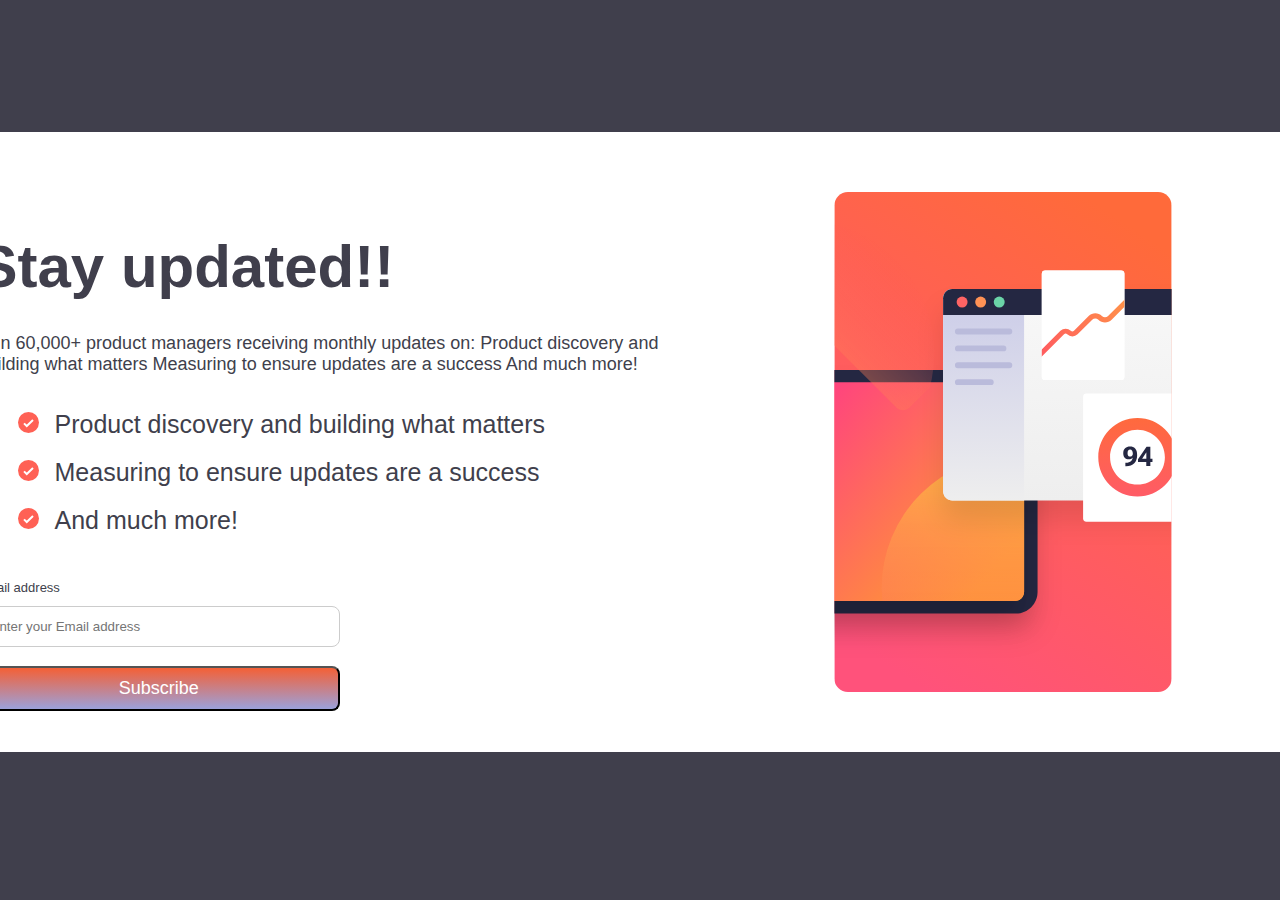
<file: index.html>
<!DOCTYPE html>
<html lang="en">
  <head>
    <meta charset="UTF-8" />
    <meta name="viewport" content="width=device-width, initial-scale=1.0" />
    <!-- displays site properly based on user's device -->
    <link rel="stylesheet" href="styles.css" />
    <link
      rel="shortcut icon"
      href="/assets/images/favicon-32x32.png"
      type="image/x-icon"
    />

    <title>
      Frontend Mentor | Newsletter sign-up form with success message
    </title>

    <!-- Feel free to remove these styles or customise in your own stylesheet 👍 -->
    <style>
      .attribution {
        font-size: 11px;
        text-align: center;
      }
      .attribution a {
        color: hsl(228, 45%, 44%);
      }
    </style>
  </head>
  <body>
    <!-- Sign-up form start -->
    <div class="container">
      <section class="form-section">
        <h1>Stay updated!!</h1>
        <p class="cta">
          Join 60,000+ product managers receiving monthly updates on: Product
          discovery and building what matters Measuring to ensure updates are a
          success And much more!
        </p>

        <ul>
          <li><svg class="list-svg"  xmlns="http://www.w3.org/2000/svg" width="21" height="21" viewBox="0 0 21 21"><g fill="none"><circle cx="10.5" cy="10.5" r="10.5" fill="#FF6155"/><path stroke="#FFF" stroke-width="2" d="M6 11.381 8.735 14 15 8"/></g></svg>Product discovery and building what matters</li>
          <li><svg class="list-svg" xmlns="http://www.w3.org/2000/svg" width="21" height="21" viewBox="0 0 21 21"><g fill="none"><circle cx="10.5" cy="10.5" r="10.5" fill="#FF6155"/><path stroke="#FFF" stroke-width="2" d="M6 11.381 8.735 14 15 8"/></g></svg>Measuring to ensure updates are a success</li>
          <li><svg class="list-svg" xmlns="http://www.w3.org/2000/svg" width="21" height="21" viewBox="0 0 21 21"><g fill="none"><circle cx="10.5" cy="10.5" r="10.5" fill="#FF6155"/><path stroke="#FFF" stroke-width="2" d="M6 11.381 8.735 14 15 8"/></g></svg>And much more!</li>
        </ul>

        <form action="" method="post">
          <div class="form-group">
            <label for="email" class="email-class">Email address</label>
            <input
              type="email"
              name=""
              id="inputEmail"
              placeholder="Enter your Email address"
            />
            <button type="submit" id="submit-button">Subscribe</button>
          </div>
        </form>
      </section>
      <svg class="illustration" xmlns="http://www.w3.org/2000/svg" xmlns:xlink="http://www.w3.org/1999/xlink" width="400" height="593" viewBox="0 0 400 593"><defs><linearGradient id="b" x1="72.75%" x2="27.25%" y1="0%" y2="100%"><stop offset="0%" stop-color="#FF6A3A"/><stop offset="100%" stop-color="#FF527B"/></linearGradient><linearGradient id="h" x1="22.319%" x2="99.127%" y1="28.497%" y2="70.858%"><stop offset="0%" stop-color="#FF3E83"/><stop offset="100%" stop-color="#FF9F2E"/></linearGradient><linearGradient id="k" x1="50%" x2="50%" y1="0%" y2="100%"><stop offset="0%" stop-color="#FFB443"/><stop offset="100%" stop-color="#FF5B64" stop-opacity="0"/></linearGradient><linearGradient id="o" x1="50%" x2="50%" y1="0%" y2="100%"><stop offset="0%" stop-color="#F8F8F8"/><stop offset="100%" stop-color="#EEE"/></linearGradient><linearGradient id="p" x1="50%" x2="50%" y1="0%" y2="100%"><stop offset="0%" stop-color="#CACBE8"/><stop offset="100%" stop-color="#EEE"/><stop offset="100%" stop-color="#CACBE8"/></linearGradient><linearGradient id="r" x1="97.791%" x2="7.729%" y1="26.944%" y2="71.879%"><stop offset="0%" stop-color="#FF9049"/><stop offset="100%" stop-color="#FF5E5E"/></linearGradient><linearGradient id="t" x1="50%" x2="50%" y1="0%" y2="100%"><stop offset="0%" stop-color="#FF6A3D"/><stop offset="100%" stop-color="#FF5B66"/></linearGradient><path id="e" d="M0 26C0 11.64 11.64 0 26 0h381c14.36 0 26 11.64 26 26v237c0 14.36-11.64 26-26 26H26c-14.36 0-26-11.64-26-26V26Z"/><path id="g" d="M0 11C0 4.925 4.925 0 11 0h379c6.075 0 11 4.925 11 11v237c0 6.075-4.925 11-11 11H11c-6.075 0-11-4.925-11-11V11Z"/><path id="i" d="M0 11C0 4.925 4.925 0 11 0h379c6.075 0 11 4.925 11 11v237c0 6.075-4.925 11-11 11H11c-6.075 0-11-4.925-11-11V11Z"/><path id="n" d="M0 11C0 4.925 4.925 0 11 0h411c6.075 0 11 4.925 11 11v229c0 6.075-4.925 11-11 11H11c-6.075 0-11-4.925-11-11V11Z"/><path id="q" d="M0 4a4 4 0 0 1 4-4h90a4 4 0 0 1 4 4v122a4 4 0 0 1-4 4H4a4 4 0 0 1-4-4V4Z"/><filter id="d" width="127.7%" height="141.5%" x="-13.9%" y="-12.5%" filterUnits="objectBoundingBox"><feOffset dy="24" in="SourceAlpha" result="shadowOffsetOuter1"/><feGaussianBlur in="shadowOffsetOuter1" result="shadowBlurOuter1" stdDeviation="16"/><feColorMatrix in="shadowBlurOuter1" values="0 0 0 0 0 0 0 0 0 0 0 0 0 0 0 0 0 0 0.100000001 0"/></filter><filter id="f" width="129.9%" height="146.3%" x="-15%" y="-13.9%" filterUnits="objectBoundingBox"><feOffset dy="24" in="SourceAlpha" result="shadowOffsetOuter1"/><feGaussianBlur in="shadowOffsetOuter1" result="shadowBlurOuter1" stdDeviation="16"/><feColorMatrix in="shadowBlurOuter1" values="0 0 0 0 0 0 0 0 0 0 0 0 0 0 0 0 0 0 0.100000001 0"/></filter><filter id="j" width="129.9%" height="146.3%" x="-15%" y="-13.9%" filterUnits="objectBoundingBox"><feOffset dy="24" in="SourceAlpha" result="shadowOffsetOuter1"/><feGaussianBlur in="shadowOffsetOuter1" result="shadowBlurOuter1" stdDeviation="16"/><feColorMatrix in="shadowBlurOuter1" values="0 0 0 0 0 0 0 0 0 0 0 0 0 0 0 0 0 0 0.100000001 0"/></filter><filter id="m" width="127.7%" height="147.8%" x="-13.9%" y="-14.3%" filterUnits="objectBoundingBox"><feOffset dy="24" in="SourceAlpha" result="shadowOffsetOuter1"/><feGaussianBlur in="shadowOffsetOuter1" result="shadowBlurOuter1" stdDeviation="16"/><feColorMatrix in="shadowBlurOuter1" values="0 0 0 0 0 0 0 0 0 0 0 0 0 0 0 0 0 0 0.100000001 0"/></filter><rect id="a" width="400" height="593" x="0" y="0" rx="16"/></defs><g fill="none" fill-rule="evenodd"><mask id="c" fill="#fff"><use xlink:href="#a"/></mask><rect width="400" height="593" rx="16"/><path fill="url(#b)" fill-rule="nonzero" d="M0 0h400v593H0z" mask="url(#c)"/><g mask="url(#c)"><g fill-rule="nonzero" transform="translate(-192 211)"><use xlink:href="#e" fill="#000" filter="url(#d)"/><use xlink:href="#e" fill="#242742"/></g><g transform="translate(-176 226)"><g fill-rule="nonzero"><use xlink:href="#g" fill="#000" filter="url(#f)"/><use xlink:href="#g" fill="url(#h)"/></g><mask id="l" fill="#fff"><use xlink:href="#i"/></mask><g fill-rule="nonzero"><use xlink:href="#i" fill="#000" filter="url(#j)"/><use xlink:href="#i" fill="url(#h)"/></g><circle cx="390" cy="244" r="158" fill="url(#k)" fill-rule="nonzero" mask="url(#l)"/><circle cx="136.446" cy="-34.554" r="158" fill="url(#k)" fill-rule="nonzero" mask="url(#l)" transform="rotate(-135 136.446 -34.554)"/></g><g fill-rule="nonzero" transform="translate(129 115)"><use xlink:href="#n" fill="#000" filter="url(#m)"/><use xlink:href="#n" fill="url(#o)"/><path fill="url(#p)" d="M0 11C0 4.925 4.925 0 11 0h85v251H11c-6.075 0-11-4.925-11-11V11Z"/><path fill="#BABBDB" d="M14 50.5a3.5 3.5 0 0 1 3.5-3.5h61a3.5 3.5 0 0 1 0 7h-61a3.5 3.5 0 0 1-3.5-3.5Zm0 20a3.5 3.5 0 0 1 3.5-3.5h54a3.5 3.5 0 0 1 0 7h-54a3.5 3.5 0 0 1-3.5-3.5Zm0 20a3.5 3.5 0 0 1 3.5-3.5h61a3.5 3.5 0 0 1 0 7h-61a3.5 3.5 0 0 1-3.5-3.5Zm0 20a3.5 3.5 0 0 1 3.5-3.5h39a3.5 3.5 0 1 1 0 7h-39a3.5 3.5 0 0 1-3.5-3.5Z"/><path fill="#242742" d="M0 11C0 4.925 4.925 0 11 0h411c6.075 0 11 4.925 11 11v20H0V11Z"/><g transform="translate(16 9)"><circle cx="6.5" cy="6.5" r="6.5" fill="#FF6464"/><circle cx="28.5" cy="6.5" r="6.5" fill="#FF9255"/><circle cx="50.5" cy="6.5" r="6.5" fill="#6BD4A8"/></g></g><g transform="translate(246 93)"><path fill="#FFF" fill-rule="nonzero" d="M0 4a4 4 0 0 1 4-4h90a4 4 0 0 1 4 4v122a4 4 0 0 1-4 4H4a4 4 0 0 1-4-4V4Z"/><mask id="s" fill="#fff"><use xlink:href="#q"/></mask><use xlink:href="#q" fill="#FFF" fill-rule="nonzero"/><path fill="url(#r)" fill-rule="nonzero" d="M108.12 28.878a3 3 0 0 1 .002 4.243L82.847 58.41c-4.348 4.351-11.4 4.351-15.749 0a5.132 5.132 0 0 0-7.26 0L42.406 75.853a8.668 8.668 0 0 1-12.262 0 2.668 2.668 0 0 0-3.774 0l-32.248 32.268a3 3 0 1 1-4.244-4.242l32.248-32.267a8.668 8.668 0 0 1 12.262 0 2.668 2.668 0 0 0 3.774 0L55.594 54.17c4.348-4.35 11.4-4.35 15.748 0a5.132 5.132 0 0 0 7.26 0l25.276-25.29a3 3 0 0 1 4.243-.002Z" mask="url(#s)"/><path fill="#FFF" fill-rule="nonzero" d="M49 150a4 4 0 0 1 4-4h120a4 4 0 0 1 4 4v144a4 4 0 0 1-4 4H53a4 4 0 0 1-4-4V150Z"/><path fill="url(#t)" d="M46.5 79C64.45 79 79 64.45 79 46.5S64.45 14 46.5 14 14 28.55 14 46.5 28.55 79 46.5 79Zm0 14C72.181 93 93 72.181 93 46.5S72.181 0 46.5 0 0 20.819 0 46.5 20.819 93 46.5 93Z" transform="translate(67 175)"/><path fill="#242742" fill-rule="nonzero" d="M96.61 216.72c0 2.27.589 4.067 1.766 5.39 1.177 1.313 2.78 1.969 4.812 1.969 1.886 0 3.36-.672 4.422-2.016 1.073-1.344 1.61-3.02 1.61-5.031h-1.172c0 1.146-.318 2.057-.954 2.734-.635.677-1.427 1.016-2.375 1.016-1.01 0-1.76-.339-2.25-1.016-.49-.687-.734-1.692-.734-3.015 0-1.51.245-2.594.734-3.25.5-.667 1.24-1 2.22-1 1.051 0 1.869.432 2.452 1.297.584.864.875 2.411.875 4.64l.14.625c0 3.302-.723 5.646-2.171 7.031-1.448 1.386-3.495 2.073-6.14 2.063h-.704v3.969h.813c4.25-.042 7.495-1.193 9.734-3.453 2.25-2.271 3.375-5.329 3.375-9.172v-.813c0-3.458-.776-5.958-2.328-7.5-1.552-1.552-3.557-2.328-6.016-2.328-2.468 0-4.437.714-5.906 2.14-1.469 1.428-2.203 3.334-2.203 5.72ZM123.923 232h4.828v-22.75h-4.516l-10.11 14.563v3.438h17.141v-3.891h-4.937l-.813.078h-6.5l4.828-7.562h.157v9.593l-.079.547v5.985Z"/></g></g></g></svg>

      <!-- Sign-up form end -->

      <!-- Success message start -    Thanks for subscribing! A confirmation email has been sent to
    ash@loremcompany.com. Please open it and click the button inside to confirm
    your subscription. Dismiss message->
    <!-- Success message end -->      
    </div>

    <div class="attribution">
      Challenge by
      <a href="https://www.frontendmentor.io?ref=challenge" target="_blank"
        >Frontend Mentor</a
      >. Coded by <a href="#">Prince Ngubane</a>.
    </div>
  </body>
</html>
</file>
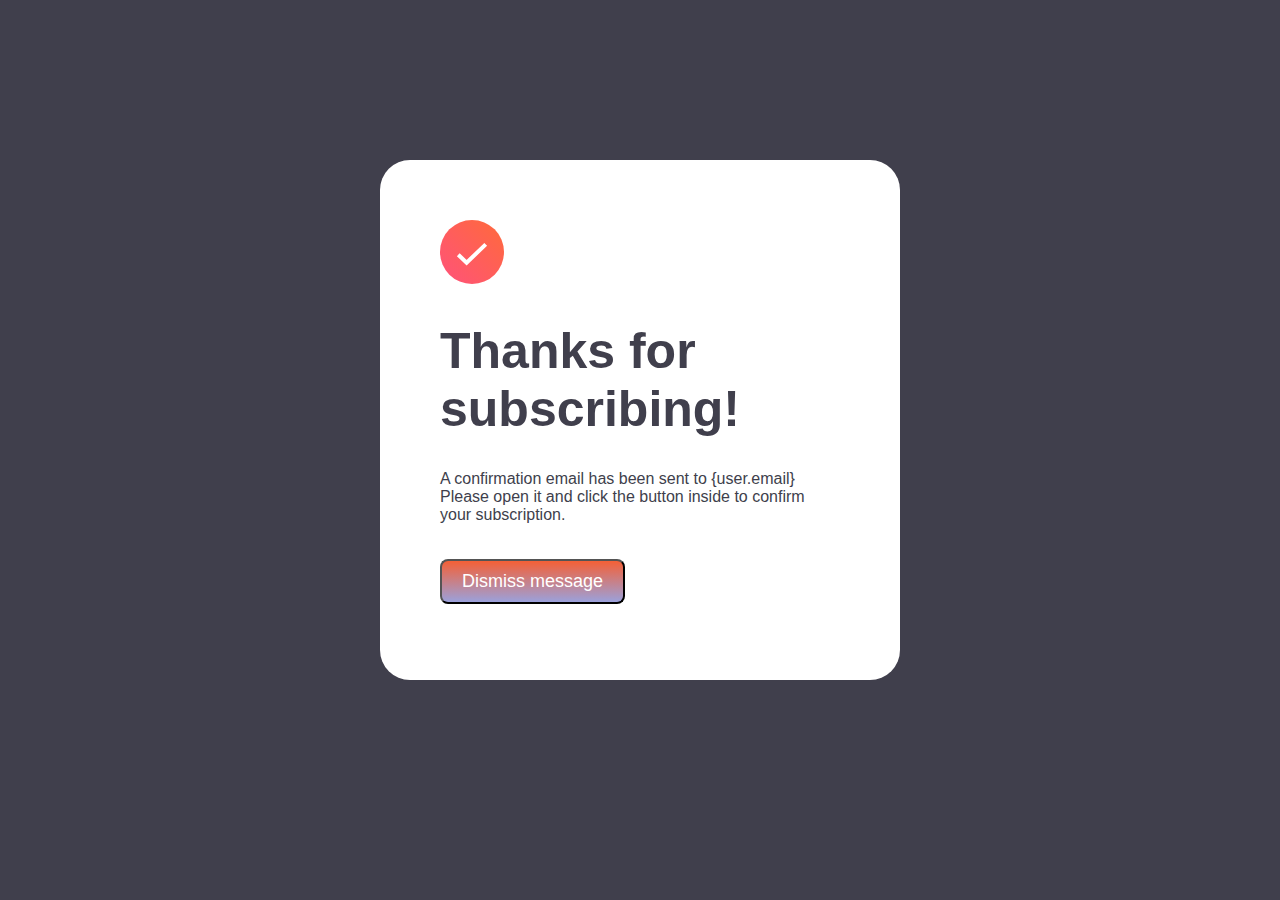
<file: thankyou.html>
<!DOCTYPE html>
<html lang="en">
  <head>
    <meta charset="UTF-8" />
    <meta name="viewport" content="width=device-width, initial-scale=1.0" />
    <!-- displays site properly based on user's device -->
    <link rel="stylesheet" href="styles.css" />
    <link
      rel="shortcut icon"
      href="/assets/images/favicon-32x32.png"
      type="image/x-icon"
    />

    <title>
      Thank You For Subscribing
    </title>

    <!-- Feel free to remove these styles or customise in your own stylesheet 👍 -->
    <style>
      .attribution {
        font-size: 11px;
        text-align: center;
      }
      .attribution a {
        color: hsl(228, 45%, 44%);
      }
    </style>
  </head>
  <body>
    <!-- Sign-up form start -->
    <div class="container-thankyou">
    <svg xmlns="http://www.w3.org/2000/svg" width="64" height="64" viewBox="0 0 64 64"><defs><linearGradient id="a" x1="100%" x2="0%" y1="0%" y2="100%"><stop offset="0%" stop-color="#FF6A3A"/><stop offset="100%" stop-color="#FF527B"/></linearGradient></defs><g fill="none"><circle cx="32" cy="32" r="32" fill="url(#a)"/><path stroke="#FFF" stroke-width="4" d="m18.286 34.686 8.334 7.98 19.094-18.285"/></g></svg>
        <h1 id="thank-you">Thanks for subscribing!</h1>
        <p>A confirmation email has been sent to
            {user.email} Please open it and click the button inside to confirm
            your subscription.</p>

            <button id="thankyou-button">Dismiss message</button>
    </div>
  </body>
</html>
</file>
<file: styles.css>
:root {
  --black: #332e3c;
  --orange: #f46036;
  --white: #fff;
  --blue: #403f4c;
}

/* Fonts import */
@import url("https://fonts.googleapis.com/css2?family=Nova+Square&family=Roboto:wght@400;700&display=swap");

body {
  background-color: var(--blue);
  color: var(--blue);
  font-family: "Roboto", sans-serif;
}

h1 {
  font-family: "Roboto Bold", sans-serif;
  font-size: 60px;
  margin-bottom: 2rem;
  color: var(--blue);
}

#thank-you {
  font-family: "Roboto Bold", sans-serif;
  font-size: 50px;
  margin-bottom: 2rem;
  color: var(--blue);
}

ul li {
  list-style: none;
  line-height: 3rem;
}

.list-svg {
  padding-right: 1rem;
  font-size: 10px;
}

.container {
  position: absolute;
  display: flex;
  justify-content: center;
  margin-top: 100px;
  top: 38%;
  background-color: var(--white);
  padding-top: 60px;
  padding-bottom: 60px;
  border-radius: 30px;
  width: 1450px;
  left: 50%;
  transform: translate(-50%, -50%);
}

.container-thankyou {
  position: absolute;
  top: 30%;
  left: 50%;
  transform: translate(-50%, -50%);
  width: 400px;
  height: 400px;
  margin-top: 150px;
  background-color: var(--white);
  padding: 60px;
  border-radius: 30px;
}

.form-section {
  width: 50%;
  height: 50px;
  font-size: 25px;
}

.cta {
  font-size: 18px;
}

.illustration {
  width: 600px;
  height: 500px;
}

.attribution {
  margin-top: 25rem;
}

.email-class {
  font-size: 13px;
}

#inputEmail,
#submit-button {
  width: 50%;
  padding: 12px;
  margin: 8px 0;
  display: block;
  box-sizing: border-box;
  border-radius: 8px;
}

#inputEmail {
  border: 1px solid #ccc;
}

#submit-button,
#thankyou-button {
  margin-top: 1.2rem;
  background: #f46036;
  background-image: -webkit-linear-gradient(top, #f46036, #9ba1db);
  background-image: -moz-linear-gradient(top, #f46036, #9ba1db);
  background-image: -ms-linear-gradient(top, #f46036, #9ba1db);
  background-image: -o-linear-gradient(top, #f46036, #9ba1db);
  background-image: linear-gradient(to bottom, #f46036, #9ba1db);
  -webkit-border-radius: 8;
  -moz-border-radius: 8;
  border-radius: 8px;
  color: #ffffff;
  font-size: 18px;
  padding: 10px 20px 10px 20px;
  text-decoration: none;
  cursor: pointer;
}

#submit-button:hover {
  background: #332e3c;
  text-decoration: none;
}

#thankyou-button:hover {
  background: #332e3c;
  text-decoration: none;
}
</file>
